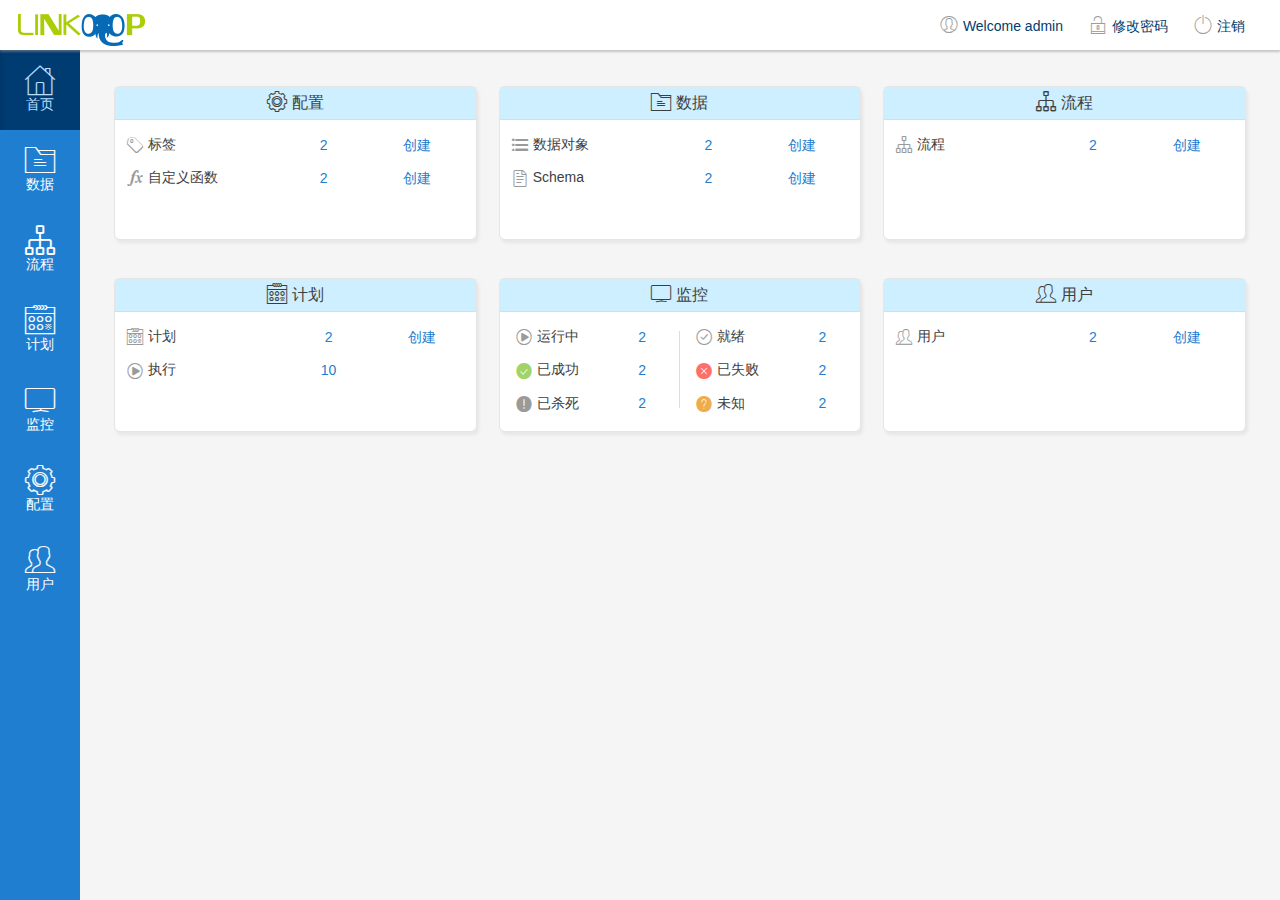
<file: linkoopui/src/main/resources/static/index.html>
<!doctype html>
<html>
<head>
<meta charset="utf-8">
<title>LINKOOP领象</title>
<meta http-equiv="X-UA-Compatible" content="IE=edge, chrome=1">
<meta name="keywords" content="" />
<meta name="description" content=" " />
<link type="text/css" rel="stylesheet" href="css/linkoop.css" />
<link type="text/css" rel="stylesheet" href="fonts/iconfont.css" />
</head>
<body>
<header>
	<h1 class="logo fl"><a href="#"><img src="images/logo.png" alt="LINKOOP领象" width="127" height="32" /></a></h1>
    <hgroup class="user-info fr"><span><i class="iconfont icon-user-3"></i>Welcome admin</span><span><i class="iconfont icon-locked-1"></i><a href="#">修改密码</a></span><span><i class="iconfont icon-power"></i><a href="#">注销</a></span></hgroup>
</header>
<section id="container">
	<div id="main">
    	<div class="home-container clearfix">
        	<div class="panel-row">
            	<div class="panel">
                	<h3 class="tc"><i class="iconfont icon-settings-6"></i>配置</h3>
                    <table cellpadding="0" cellspacing="0" border="0">
                    	<tr>
                        	<th align="left" width="48%"><i class="iconfont icon-tag"></i>标签</th>
                            <td align="center"><a href="#">2</a></td>
                            <td align="center"><a href="#">创建</a></td>
                        </tr>
                        <tr>
                        	<th align="left"><i class="iconfont icon-function"></i>自定义函数</th>
                            <td align="center"><a href="#">2</a></td>
                            <td align="center"><a href="#">创建</a></td>
                        </tr>
                    </table>
                </div>
            </div>
            <div class="panel-row">
            	<div class="panel">
                	<h3 class="tc"><i class="iconfont icon-data"></i>数据</h3>
                    <table cellpadding="0" cellspacing="0" border="0">
                    	<tr>
                        	<th align="left" width="48%"><i class="iconfont icon-dataset"></i>数据对象</th>
                            <td align="center"><a href="#">2</a></td>
                            <td align="center"><a href="#">创建</a></td>
                        </tr>
                        <tr>
                        	<th align="left"><i class="iconfont icon-schema"></i>Schema</th>
                            <td align="center"><a href="#">2</a></td>
                            <td align="center"><a href="#">创建</a></td>
                        </tr>
                    </table>
                </div>
            </div>
            <div class="panel-row">
            	<div class="panel">
                	<h3 class="tc"><i class="iconfont icon-flow"></i>流程</h3>
                    <table cellpadding="0" cellspacing="0" border="0">
                    	<tr>
                        	<th align="left" width="48%"><i class="iconfont icon-flow"></i>流程</th>
                            <td align="center"><a href="#">2</a></td>
                            <td align="center"><a href="#">创建</a></td>
                        </tr>
                    </table>
                </div>
            </div>
            <div class="panel-row">
            	<div class="panel">
                	<h3 class="tc"><i class="iconfont icon-calendar"></i>计划</h3>
                    <table cellpadding="0" cellspacing="0" border="0">
                    	<tr>
                        	<th align="left" width="48%"><i class="iconfont icon-calendar"></i>计划</th>
                            <td align="center"><a href="#">2</a></td>
                            <td align="center"><a href="#">创建</a></td>
                        </tr>
                        <tr>
                        	<th align="left"><i class="iconfont icon-execute"></i>执行</th>
                            <td align="center"><a href="#">10</a></td>
                            <td align="center"></td>
                        </tr>
                    </table>
                </div>
            </div>
            <div class="panel-row">
            	<div class="panel panel-computer">
                	<h3 class="tc"><i class="iconfont icon-computer"></i>监控</h3>
                    <table cellpadding="0" cellspacing="0" border="0">
                    	<tr>
                        	<th align="left" width="34%"><i class="iconfont icon-execute"></i>运行中</th>
                            <td><a href="#">2</a></td>
                        	<th align="left" width="34%"><i class="iconfont icon-ready"></i>就绪</th>
                            <td><a href="#">2</a></td>
                        </tr>
                        <tr>
                        	<th align="left" width="34%"><i class="iconfont icon-success"></i>已成功</th>
                            <td><a href="#">2</a></td>
                        	<th align="left" width="34%"><i class="iconfont icon-fail"></i>已失败</th>
                            <td><a href="#">2</a></td>
                        </tr>
                        <tr>
                        	<th align="left" width="34%"><i class="iconfont icon-alert"></i>已杀死</th>
                            <td><a href="#">2</a></td>
                        	<th align="left" width="34%"><i class="iconfont icon-unknown"></i>未知</th>
                            <td><a href="#">2</a></td>
                        </tr>
                    </table>
                </div>
            </div>
            <div class="panel-row">
            	<div class="panel">
                	<h3 class="tc"><i class="iconfont icon-users"></i>用户</h3>
                    <table cellpadding="0" cellspacing="0" border="0">
                    	<tr>
                        	<th align="left" width="48%"><i class="iconfont icon-users"></i>用户</th>
                            <td align="center"><a href="#">2</a></td>
                            <td align="center"><a href="#">创建</a></td>
                        </tr>
                    </table>
                </div>
            </div>
        </div>
    </div>
	<aside id="left-side">
    	<nav class="tc">
        	<a href="#" class="on"><i class="iconfont icon-home"></i>首页</a>
            <a href="#"><i class="iconfont icon-data"></i>数据</a>
            <a href="#"><i class="iconfont icon-flow"></i>流程</a>
            <a href="#"><i class="iconfont icon-calendar"></i>计划</a>
            <a href="#"><i class="iconfont icon-computer"></i>监控</a>
            <a href="#"><i class="iconfont icon-settings-6"></i>配置</a>
            <a href="#"><i class="iconfont icon-users"></i>用户</a>
        </nav>
    </aside>
</section>
</body>
</html>
</file>
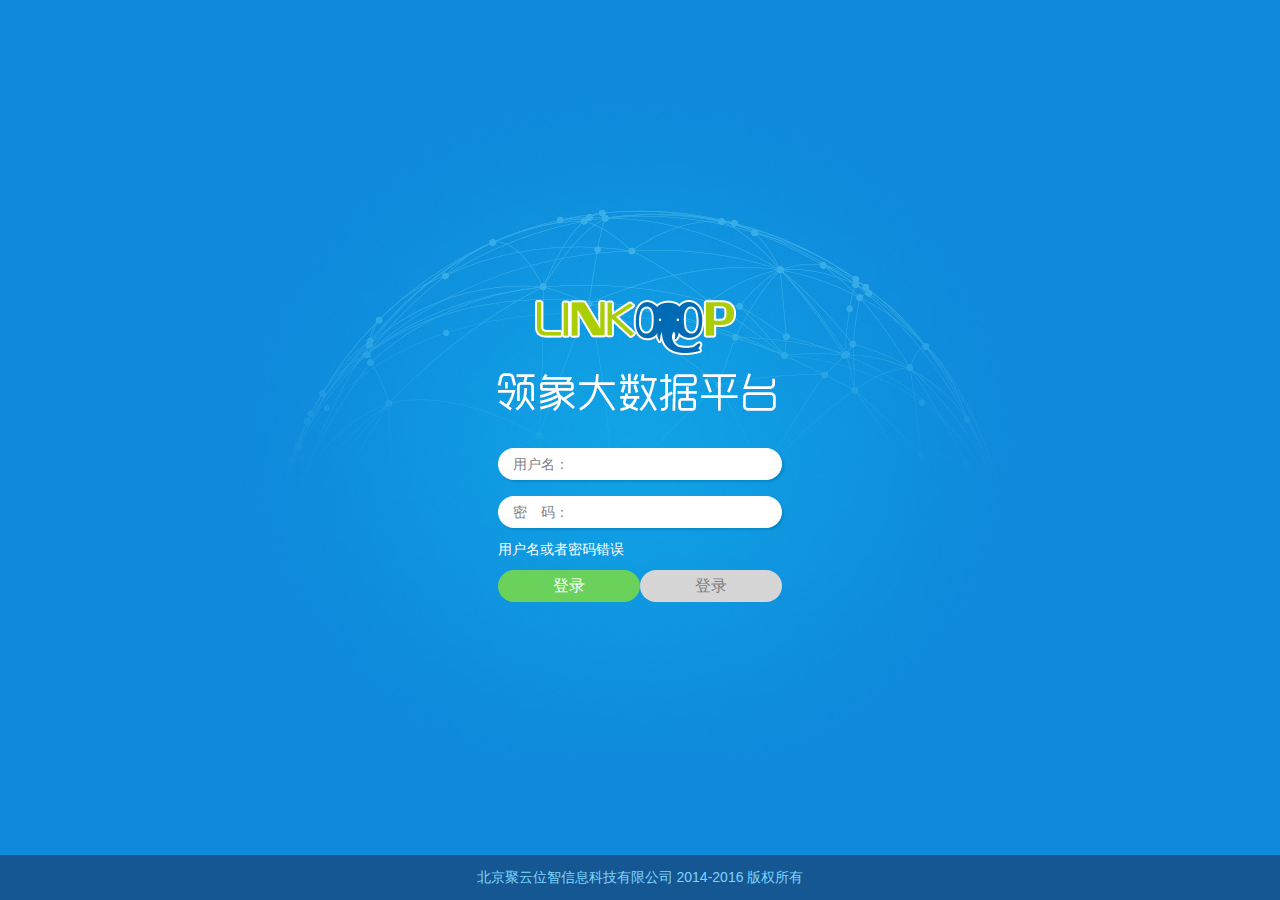
<file: linkoopui/src/main/resources/static/login.html>
<!doctype html>
<html>
<head>
<meta charset="utf-8">
<title>LINKOOP领象</title>
<meta http-equiv="X-UA-Compatible" content="IE=edge, chrome=1">
<meta name="keywords" content="" />
<meta name="description" content=" " />
<link type="text/css" rel="stylesheet" href="css/linkoop.css" />
<link type="text/css" rel="stylesheet" href="http://at.alicdn.com/t/font_aq6shawotlslwhfr.css">
</head>
<body>
<section class="login-panel">
	<div class="login-form">
    	<ul>
        	<li><label><i class="iconfont icon-user-3"></i>用户名：</label><input type="text"></li>
            <li class="login-password"><label><i class="iconfont icon-locked-4"></i>密　码：</label><input type="password"></li>
        </ul>
        <div class="login-error">用户名或者密码错误</div>
        <div class="login-btn-bar tc"><a href="#">登录</a><span>登录</span></div>
    </div>
</section>
<footer class="tc">北京聚云位智信息科技有限公司 2014-2016 版权所有</footer>
</body>
</html>
</file>
<file: linkoopui/src/main/resources/static/css/linkoop.css>
body{margin:0 auto;background:#f5f5f5;color:#000; min-width:1100px;}
body,input,fieldset,select,button,textarea{font:14px/1.5 "Lantinghei SC","Open Sans","Hiragino Sans GB","Microsoft YaHei","\5FAE\8F6F\96C5\9ED1",Arial,"STHeiti","WenQuanYi Micro Hei",SimSun,sans-serif;}
*body{font:14px/1.5 "microsoft yahei","\5FAE\8F6F\96C5\9ED1",arial,simsun,sans-serif;}
p,ul,ol,dl,dt,dd,h1,h2,h3,h4,h5,h6,form,input,fieldset,select,button,textarea,iframe{margin:0; padding:0;}
article,aside,dialog,footer,header,section,footer,nav,figure,figcaption,hgroup{display:block;}
fieldset,img{border:0 none;vertical-align:top;}
ul,li{list-style-type:none;}
i,em,cite{font-style:normal;}
.clearfix:after{content:".";display:block;height:0;clear: both;visibility:hidden;}
.clearfix{*zoom:1;}
a{color:#000;text-decoration:none;}
a:hover{text-decoration:underline;}
a,a:hover{outline:none;blur:expression(this.onFocus=this.blur());}
input,textarea{outline:none;}
textarea{resize:none;}
.fl{float:left;display:inline;}
.fr{float:right;display:inline;}
.fb{font-weight:bold;}
.tl{text-align:left;}
.tc{text-align:center;}
.tr{text-align:right;}
.rela{position:relative;}
.abso{position:absolute;}
.blo{display:block;}

header{height:50px;background:#fff;-moz-box-shadow:0 2px 2px rgba(150,150,150,0.5);-webkit-box-shadow:0 2px 2px rgba(150,150,150,0.5);box-shadow:0 2px 2px rgba(150,150,150,0.5); position:relative;z-index:20;}
header .logo{padding:14px 0 0 18px; line-height:32px;}
header .user-info{line-height:50px; padding-right:35px;}
header .user-info span{display:inline-block;margin-left:26px;color:#003c70;}
header .user-info span a{color:#003c70;}
header .user-info span i{margin-right:5px; font-size:18px; color:#9c9c9c;}

#container{min-width:1100px;position:absolute;left:0;top:50px;right:0;bottom:0;z-index:10;}
#left-side{width:80px;position:absolute;left:0;top:0;bottom:0;background:#1f7ed0;overflow:auto;}
#main{position:absolute;left:80px;top:0;right:0;bottom:0;overflow:auto;}

#left-side nav a{height:72px;padding-top:8px;color:#fff; display:block;}
#left-side nav a i{height:36px;display:block;font-size:30px;vertical-align:top;}
#left-side nav a:hover,#left-side nav a.on{background:#003c71;color:#badfff;text-decoration:none;-moz-box-shadow:inset 3px 3px 3px rgba(0,49,100,0.5);-webkit-box-shadow:inset 3px 3px 3px rgba(0,49,100,0.5);box-shadow:inset 3px 3px 3px rgba(0,49,100,0.5);}

.home-container{padding:36px 23px 0;}
.home-container .panel-row{width:33.33%;float:left;padding-bottom:38px;}
.home-container .panel{height:152px;margin:0 11px; border:1px solid #e5e5e5;background:#fff;-moz-border-radius:6px;-webkit-border-radius:6px;border-radius:6px;box-shadow:2px 3px 3px rgba(217,217,217,0.5);}
.home-container .panel h3{height:32px;line-height:32px; border-bottom:1px solid #dcdcdc; background:#cdefff; color:#3e3e3e; font-weight:normal; font-size:16px; margin-bottom:8px;}
.home-container .panel h3 i{margin:-3px 5px 0 0; font-size:20px; vertical-align:middle; display:inline-block;}
.home-container .panel table{width:100%;border-collapse:collapse;}
.home-container .panel table td,.home-container .panel table th{padding:5px 12px; line-height:22px;color:#3e3e3e;}
.home-container .panel table td a{color:#1f7ed0;}
.home-container .panel table th{font-weight:normal;}
.home-container .panel table th i{margin-right:5px; color:#9a9a9a; vertical-align:middle;}
.home-container .panel-computer table{background:url(../images/panel-line.gif) no-repeat center center;}
.home-container .panel-computer table td,.home-container .panel-computer table th{padding:5px 16px;}
.home-container .panel-computer .icon-success{color:#a0d468;}
.home-container .panel-computer .icon-fail{color:#ff6f6a;}
.home-container .panel-computer .icon-unknown{color:#efac4e;}

.login-panel{min-width:1100px;padding-top:375px;position:absolute;left:0;top:0;right:0;bottom:45px;z-index:10;background:url(../images/loginBg.jpg) no-repeat center center #0e89db;}
.login-panel .login-form{width:284px; position:absolute;left:50%;top:50%; margin:20px 0 0 -142px;}
.login-panel .login-form li{height:32px;line-height:32px;padding-left:10px;margin-bottom:16px;background:#fff;-moz-border-radius:50px;-webkit-border-radius:50px;border-radius:50px;-moz-box-shadow:2px 2px 2px rgba(0,120,180,0.5);-webkit-box-shadow:2px 2px 2px rgba(0,120,180,0.5);box-shadow:2px 2px 2px rgba(0,120,180,0.5); color:#7f7e7f;}
.login-panel .login-form li label{float:left;}
.login-panel .login-form li label i{margin:-3px 5px 0 0; font-size:18px;display:inline-block;vertical-align:middle;}
.login-panel .login-form li input{width:180px;height:32px;background:none;border:0 none;color:#7f7e7f;}
.login-panel .login-form li.login-password{margin-bottom:0;}
.login-panel .login-form .login-error{line-height:22px;padding:10px 0; color:#fff;}
.login-panel .login-btn-bar a,.login-panel .login-btn-bar span{width:142px;line-height:32px;background:#6ad15b;-moz-border-radius:50px;-webkit-border-radius:50px;border-radius:50px; color:#fff;font-size:16px;display:inline-block;}
.login-panel .login-btn-bar span{background:#d6d6d6; color:#7e7e7e;}
.login-panel .login-btn-bar a:hover{background:#30d119;text-decoration:none;}

footer{min-width:1100px;height:45px;line-height:45px;background:#155793; position:absolute;left:0;right:0;bottom:0; color:#7dd5ff;}

.container-fluid{position:absolute;left:36px;top:36px;right:36px;bottom:36px;}
.container-fluid .panel-heading{background:#fff; border-bottom:1px solid #7ecef4;}
.container-fluid .panel-heading .dataflow-name-panel{width:50%;background:#dcdcdc;padding:9px 12px;}
.container-fluid .panel-heading .dataflow-name-panel label{color:#2a2a2a; line-height:30px;}
.container-fluid .panel-heading .dataflow-name{padding:0 8px; margin-left:36px;border:1px solid #b5b5b5;-moz-border-radius:5px;-webkit-border-radius:5px;border-radius:5px; color:#2a2a2a; background:#fff; vertical-align:top;}
.container-fluid .panel-heading .dataflow-name input{width:100%;height:22px;padding:3px 0; border:0 none; background:none;}
.container-fluid .panel-heading .btn-group{padding-top:9px;}
.container-fluid .panel-heading .btn-group .btn{line-height:30px;padding:0 12px 0 10px;margin-left:4px;background:#55b2e7;display:inline-block;color:#fff;-moz-border-radius:4px;-webkit-border-radius:4px;border-radius:4px;}
.container-fluid .panel-heading .btn-group .btn i{margin:-3px 5px 0 0;display:inline-block;vertical-align:middle;}
.container-fluid .panel-heading .btn-group .btn:hover{background:#248dc8;}
</file>
<file: linkoopui/src/main/resources/static/fonts/iconfont.css>
@font-face {font-family: "iconfont";
  src: url('iconfont.eot?t=1479868460558'); /* IE9*/
  src: url('iconfont.eot?t=1479868460558#iefix') format('embedded-opentype'), /* IE6-IE8 */
  url('iconfont.woff?t=1479868460558') format('woff'), /* chrome, firefox */
  url('iconfont.ttf?t=1479868460558') format('truetype'), /* chrome, firefox, opera, Safari, Android, iOS 4.2+*/
  url('iconfont.svg?t=1479868460558#iconfont') format('svg'); /* iOS 4.1- */
}

.iconfont {
  font-family:"iconfont" !important;
  font-size:16px;
  font-style:normal;
  -webkit-font-smoothing: antialiased;
  -webkit-text-stroke-width: 0.2px;
  -moz-osx-font-smoothing: grayscale;
}

.icon-renovate:before { content: "\e600"; }

.icon-sousuo:before { content: "\e604"; }

.icon-arrow-bottom:before { content: "\e601"; }

.icon-liuliangshuchu:before { content: "\e61b"; }

.icon-sqlshuxingchaxun:before { content: "\e606"; }

.icon-preservation:before { content: "\e605"; }

.icon-xiangxiajiantou:before { content: "\e609"; }

.icon-guanbi:before { content: "\e612"; }

.icon-top:before { content: "\e60b"; }

.icon-fail:before { content: "\e613"; }

.icon-xiangshangjiantou:before { content: "\e60a"; }

.icon-fenzu:before { content: "\e615"; }

.icon-execute:before { content: "\e6a8"; }

.icon-success:before { content: "\e63d"; }

.icon-gexingxuqiu:before { content: "\e678"; }

.icon-xuanze:before { content: "\e670"; }

.icon-zonghe:before { content: "\e641"; }

.icon-riqi:before { content: "\e607"; }

.icon-submit:before { content: "\e668"; }

.icon-schema:before { content: "\e638"; }

.icon-zhuce-copy-copy:before { content: "\e603"; }

.icon-huan:before { content: "\e61e"; }

.icon-input:before { content: "\e687"; }

.icon-workflow:before { content: "\e757"; }

.icon-computer:before { content: "\e704"; }

.icon-unknown:before { content: "\e7c9"; }

.icon-baojingshuchu:before { content: "\e61c"; }

.icon-tag:before { content: "\e658"; }

.icon-flow:before { content: "\e608"; }

.icon-shujudaochu:before { content: "\e6b7"; }

.icon-dataset:before { content: "\e642"; }

.icon-dankuang:before { content: "\e640"; }

.icon-alert:before { content: "\e679"; }

.icon-filter:before { content: "\e683"; }

.icon-function:before { content: "\e69e"; }

.icon-tingyong:before { content: "\e6ce"; }

.icon-built:before { content: "\e610"; }

.icon-streamflow:before { content: "\e659"; }

.icon-add-3:before { content: "\e602"; }

.icon-calendar:before { content: "\e611"; }

.icon-edit-1:before { content: "\e61d"; }

.icon-data:before { content: "\e628"; }

.icon-delete:before { content: "\e630"; }

.icon-home:before { content: "\e634"; }

.icon-locked-1:before { content: "\e63c"; }

.icon-locked-4:before { content: "\e63e"; }

.icon-power:before { content: "\e65c"; }

.icon-settings-6:before { content: "\e665"; }

.icon-settings-5:before { content: "\e666"; }

.icon-unlocked-1:before { content: "\e67f"; }

.icon-user-3:before { content: "\e682"; }

.icon-users:before { content: "\e685"; }

.icon-view:before { content: "\e689"; }

.icon-dataflow:before { content: "\e722"; }

.icon-ready:before { content: "\e7cb"; }

.icon-1-01:before { content: "\e671"; }

.icon-2-01:before { content: "\e672"; }

.icon-shiliangzhinengduixiang2-01:before { content: "\e674"; }

.icon-shiliangzhinengduixiang3-01:before { content: "\e675"; }

.icon-shiliangzhinengduixiang4-01:before { content: "\e677"; }

.icon-shiliangzhinengduixiang11-01:before { content: "\e67a"; }

.icon-shiliangzhinengduixiang12:before { content: "\e67b"; }

.icon-shiliangzhinengduixiang5-01:before { content: "\e67c"; }

.icon-arrow-right:before { content: "\e7cc"; }

.icon-arrow-left:before { content: "\e7cd"; }
</file>
